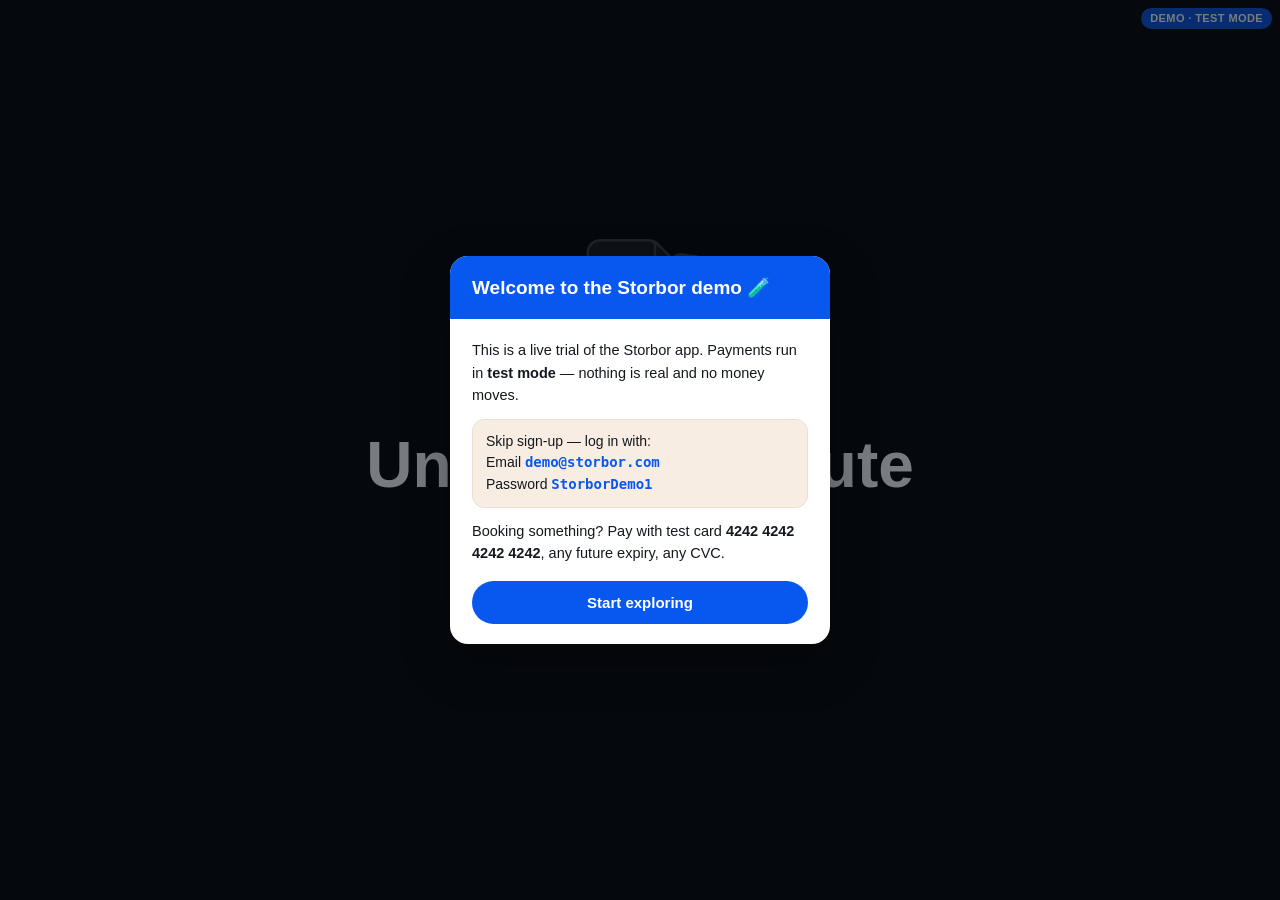
<file: index.html>
<!DOCTYPE html>
<html lang="en">
  <head>
    <meta charset="utf-8" />
    <meta httpEquiv="X-UA-Compatible" content="IE=edge" />
    <meta name="viewport" content="width=device-width, initial-scale=1, shrink-to-fit=no" />
    <title>Storbor — Live Demo</title>
    <meta name="description" content="Try Storbor — storage space by the hour, from people next door. A live demo connected to test payments." />
    <meta name="theme-color" content="#0858F0" />
    <meta property="og:title" content="Storbor — Live Demo" />
    <meta property="og:description" content="Take Storbor for a spin: find storage near you or list your space. Demo mode, test payments only." />
    <meta property="og:image" content="https://storbor.com/storbor-wordmark.png" />
    <meta property="og:type" content="website" />
    <meta name="robots" content="noindex" />
    <!-- The `react-native-web` recommended style reset: https://necolas.github.io/react-native-web/docs/setup/#root-element -->
    <style id="expo-reset">
      /* These styles make the body full-height */
      html,
      body {
        height: 100%;
      }
      /* These styles disable body scrolling if you are using <ScrollView> */
      body {
        overflow: hidden;
      }
      /* These styles make the root element full-height */
      #root {
        display: flex;
        height: 100%;
        flex: 1;
      }
    </style>
  <link rel="preload" href="/_expo/static/css/global-f87c9e1419fa98b4c566183153b2860e.css" as="style">
<link rel="stylesheet" href="/_expo/static/css/global-f87c9e1419fa98b4c566183153b2860e.css"><link rel="preload" href="/_expo/static/css/leaflet-df687fead8c4838a4e6b8bcb2f176a0e.css" as="style">
<link rel="stylesheet" href="/_expo/static/css/leaflet-df687fead8c4838a4e6b8bcb2f176a0e.css"><link rel="preload" href="/_expo/static/css/MarkerCluster-d4babadfd18db840a356364cfb4ffd7b.css" as="style">
<link rel="stylesheet" href="/_expo/static/css/MarkerCluster-d4babadfd18db840a356364cfb4ffd7b.css"><link rel="icon" href="/favicon.ico" /></head>

  <body>
    <!-- Use static rendering with Expo Router to support running without JavaScript. -->
    <noscript>
      You need to enable JavaScript to run this app.
    </noscript>
    <!-- The root element for your Expo app. -->
    <div id="root"></div>
  <script src="/_expo/static/js/web/entry-4cf4c928ea2074bd48cf5fbfb78af809.js" defer></script>

  <!-- Storbor demo overlay (not part of the app bundle) -->
  <style>
    #sb-demo-badge{position:fixed;top:8px;right:8px;z-index:99998;background:rgba(8,88,240,.92);color:#fff;
      font:700 11px/1 -apple-system,Segoe UI,Roboto,sans-serif;padding:5px 9px;border-radius:999px;
      letter-spacing:.4px;pointer-events:none;box-shadow:0 1px 4px rgba(0,0,0,.15)}
    #sb-demo-ovl{position:fixed;inset:0;z-index:99999;background:rgba(10,15,25,.55);display:flex;
      align-items:center;justify-content:center;padding:18px;font-family:-apple-system,Segoe UI,Roboto,sans-serif}
    #sb-demo-card{background:#fff;max-width:380px;width:100%;border-radius:18px;overflow:hidden;
      box-shadow:0 18px 50px rgba(0,0,0,.3)}
    #sb-demo-card .h{background:#0858F0;color:#fff;padding:20px 22px;font-size:19px;font-weight:800}
    #sb-demo-card .b{padding:20px 22px;color:#14181F;font-size:14.5px;line-height:1.55}
    #sb-demo-card .cred{background:#F8EDE2;border:1px solid #ecdfce;border-radius:12px;padding:11px 13px;margin:12px 0;font-size:14px}
    #sb-demo-card .cred code{font-weight:700;color:#0858F0}
    #sb-demo-card button{margin-top:16px;width:100%;background:#0858F0;color:#fff;border:0;border-radius:999px;
      padding:13px;font-size:15px;font-weight:800;cursor:pointer}
  </style>
  <div id="sb-demo-badge">DEMO · TEST MODE</div>
  <script>
    (function(){
      if (localStorage.getItem('sb_demo_seen')) return;
      var o=document.createElement('div'); o.id='sb-demo-ovl';
      o.innerHTML='<div id="sb-demo-card">'
        +'<div class="h">Welcome to the Storbor demo 🧪</div>'
        +'<div class="b">This is a live trial of the Storbor app. Payments run in <strong>test mode</strong> — nothing is real and no money moves.'
        +'<div class="cred">Skip sign-up — log in with:<br>Email <code>demo@storbor.com</code><br>Password <code>StorborDemo1</code></div>'
        +'Booking something? Pay with test card <strong>4242 4242 4242 4242</strong>, any future expiry, any CVC.'
        +'<button id="sb-demo-go">Start exploring</button></div>';
      document.body.appendChild(o);
      document.getElementById('sb-demo-go').onclick=function(){
        localStorage.setItem('sb_demo_seen','1'); o.remove();
      };
    })();
  </script>
</body>
</html>
</file>
<file: _expo/static/css/global-f87c9e1419fa98b4c566183153b2860e.css>
:root{--font-display:Spline Sans, Inter, ui-sans-serif, system-ui, sans-serif, Apple Color Emoji, Segoe UI Emoji, Segoe UI Symbol, Noto Color Emoji;--font-mono:ui-monospace, SFMono-Regular, Menlo, Monaco, Consolas, Liberation Mono, Courier New, monospace;--font-rounded:"SF Pro Rounded", "Hiragino Maru Gothic ProN", Meiryo, "MS PGothic", sans-serif;--font-serif:Georgia, "Times New Roman", serif}html,body,#root{background-color:#f8ede2}
</file>
<file: _expo/static/css/leaflet-df687fead8c4838a4e6b8bcb2f176a0e.css>
.leaflet-pane,.leaflet-tile,.leaflet-marker-icon,.leaflet-marker-shadow,.leaflet-tile-container,.leaflet-pane>svg,.leaflet-pane>canvas,.leaflet-zoom-box,.leaflet-image-layer,.leaflet-layer{position:absolute;top:0;left:0}.leaflet-container{overflow:hidden}.leaflet-tile,.leaflet-marker-icon,.leaflet-marker-shadow{-webkit-user-select:none;user-select:none;-webkit-user-drag:none}.leaflet-tile::selection{background:0 0}.leaflet-safari .leaflet-tile{image-rendering:-webkit-optimize-contrast}.leaflet-safari .leaflet-tile-container{-webkit-transform-origin:0 0;width:1600px;height:1600px}.leaflet-marker-icon,.leaflet-marker-shadow{display:block}.leaflet-container .leaflet-overlay-pane svg{max-width:none!important;max-height:none!important}.leaflet-container .leaflet-marker-pane img,.leaflet-container .leaflet-shadow-pane img,.leaflet-container .leaflet-tile-pane img,.leaflet-container img.leaflet-image-layer,.leaflet-container .leaflet-tile{width:auto;padding:0;max-width:none!important;max-height:none!important}.leaflet-container img.leaflet-tile{mix-blend-mode:plus-lighter}.leaflet-container.leaflet-touch-zoom{-ms-touch-action:pan-x pan-y;touch-action:pan-x pan-y}.leaflet-container.leaflet-touch-drag{-ms-touch-action:pinch-zoom;touch-action:none;touch-action:pinch-zoom}.leaflet-container.leaflet-touch-drag.leaflet-touch-zoom{-ms-touch-action:none;touch-action:none}.leaflet-container{-webkit-tap-highlight-color:transparent}.leaflet-container a{-webkit-tap-highlight-color:#33b5e566}.leaflet-tile{filter:inherit;visibility:hidden}.leaflet-tile-loaded{visibility:inherit}.leaflet-zoom-box{box-sizing:border-box;z-index:800;width:0;height:0}.leaflet-overlay-pane svg{-moz-user-select:none}.leaflet-pane{z-index:400}.leaflet-tile-pane{z-index:200}.leaflet-overlay-pane{z-index:400}.leaflet-shadow-pane{z-index:500}.leaflet-marker-pane{z-index:600}.leaflet-tooltip-pane{z-index:650}.leaflet-popup-pane{z-index:700}.leaflet-map-pane canvas{z-index:100}.leaflet-map-pane svg{z-index:200}.leaflet-vml-shape{width:1px;height:1px}.lvml{behavior:url("#default#VML");display:inline-block;position:absolute}.leaflet-control{z-index:800;pointer-events:visiblePainted;pointer-events:auto;position:relative}.leaflet-top,.leaflet-bottom{z-index:1000;pointer-events:none;position:absolute}.leaflet-top{top:0}.leaflet-right{right:0}.leaflet-bottom{bottom:0}.leaflet-left{left:0}.leaflet-control{float:left;clear:both}.leaflet-right .leaflet-control{float:right}.leaflet-top .leaflet-control{margin-top:10px}.leaflet-bottom .leaflet-control{margin-bottom:10px}.leaflet-left .leaflet-control{margin-left:10px}.leaflet-right .leaflet-control{margin-right:10px}.leaflet-fade-anim .leaflet-popup{opacity:0;transition:opacity .2s linear}.leaflet-fade-anim .leaflet-map-pane .leaflet-popup{opacity:1}.leaflet-zoom-animated{transform-origin:0 0}svg.leaflet-zoom-animated{will-change:transform}.leaflet-zoom-anim .leaflet-zoom-animated{-webkit-transition:-webkit-transform .25s cubic-bezier(0,0,.25,1);-moz-transition:-moz-transform .25s cubic-bezier(0,0,.25,1);transition:transform .25s cubic-bezier(0,0,.25,1)}.leaflet-zoom-anim .leaflet-tile,.leaflet-pan-anim .leaflet-tile{transition:none}.leaflet-zoom-anim .leaflet-zoom-hide{visibility:hidden}.leaflet-interactive{cursor:pointer}.leaflet-grab{cursor:-webkit-grab;cursor:-moz-grab;cursor:grab}.leaflet-crosshair,.leaflet-crosshair .leaflet-interactive{cursor:crosshair}.leaflet-popup-pane,.leaflet-control{cursor:auto}.leaflet-dragging .leaflet-grab,.leaflet-dragging .leaflet-grab .leaflet-interactive,.leaflet-dragging .leaflet-marker-draggable{cursor:move;cursor:-webkit-grabbing;cursor:-moz-grabbing;cursor:grabbing}.leaflet-marker-icon,.leaflet-marker-shadow,.leaflet-image-layer,.leaflet-pane>svg path,.leaflet-tile-container{pointer-events:none}.leaflet-marker-icon.leaflet-interactive,.leaflet-image-layer.leaflet-interactive,.leaflet-pane>svg path.leaflet-interactive,svg.leaflet-image-layer.leaflet-interactive path{pointer-events:visiblePainted;pointer-events:auto}.leaflet-container{outline-offset:1px;background:#ddd}.leaflet-container a{color:#0078a8}.leaflet-zoom-box{background:#ffffff80;border:2px dotted #38f}.leaflet-container{font-family:Helvetica Neue,Arial,Helvetica,sans-serif;font-size:.75rem;line-height:1.5}.leaflet-bar{border-radius:4px;box-shadow:0 1px 5px #000000a6}.leaflet-bar a{text-align:center;color:#000;background-color:#fff;border-bottom:1px solid #ccc;width:26px;height:26px;line-height:26px;text-decoration:none;display:block}.leaflet-bar a,.leaflet-control-layers-toggle{background-position:50%;background-repeat:no-repeat;display:block}.leaflet-bar a:hover,.leaflet-bar a:focus{background-color:#f4f4f4}.leaflet-bar a:first-child{border-top-left-radius:4px;border-top-right-radius:4px}.leaflet-bar a:last-child{border-bottom:none;border-bottom-right-radius:4px;border-bottom-left-radius:4px}.leaflet-bar a.leaflet-disabled{cursor:default;color:#bbb;background-color:#f4f4f4}.leaflet-touch .leaflet-bar a{width:30px;height:30px;line-height:30px}.leaflet-touch .leaflet-bar a:first-child{border-top-left-radius:2px;border-top-right-radius:2px}.leaflet-touch .leaflet-bar a:last-child{border-bottom-right-radius:2px;border-bottom-left-radius:2px}.leaflet-control-zoom-in,.leaflet-control-zoom-out{text-indent:1px;font:700 18px Lucida Console,Monaco,monospace}.leaflet-touch .leaflet-control-zoom-in,.leaflet-touch .leaflet-control-zoom-out{font-size:22px}.leaflet-control-layers{background:#fff;border-radius:5px;box-shadow:0 1px 5px #0006}.leaflet-control-layers-toggle{background-image:url("images/layers.png");width:36px;height:36px}.leaflet-retina .leaflet-control-layers-toggle{background-image:url("images/layers-2x.png");background-size:26px 26px}.leaflet-touch .leaflet-control-layers-toggle{width:44px;height:44px}.leaflet-control-layers .leaflet-control-layers-list,.leaflet-control-layers-expanded .leaflet-control-layers-toggle{display:none}.leaflet-control-layers-expanded .leaflet-control-layers-list{display:block;position:relative}.leaflet-control-layers-expanded{color:#333;background:#fff;padding:6px 10px 6px 6px}.leaflet-control-layers-scrollbar{padding-right:5px;overflow:hidden scroll}.leaflet-control-layers-selector{margin-top:2px;position:relative;top:1px}.leaflet-control-layers label{font-size:1.08333em;display:block}.leaflet-control-layers-separator{border-top:1px solid #ddd;height:0;margin:5px -10px 5px -6px}.leaflet-default-icon-path{background-image:url("images/marker-icon.png")}.leaflet-container .leaflet-control-attribution{background:#fffc;margin:0}.leaflet-control-attribution,.leaflet-control-scale-line{color:#333;padding:0 5px;line-height:1.4}.leaflet-control-attribution a{text-decoration:none}.leaflet-control-attribution a:hover,.leaflet-control-attribution a:focus{text-decoration:underline}.leaflet-attribution-flag{width:1em;height:.6669em;vertical-align:baseline!important;display:inline!important}.leaflet-left .leaflet-control-scale{margin-left:5px}.leaflet-bottom .leaflet-control-scale{margin-bottom:5px}.leaflet-control-scale-line{white-space:nowrap;box-sizing:border-box;text-shadow:1px 1px #fff;background:#fffc;border:2px solid #777;border-top:none;padding:2px 5px 1px;line-height:1.1}.leaflet-control-scale-line:not(:first-child){border-top:2px solid #777;border-bottom:none;margin-top:-2px}.leaflet-control-scale-line:not(:first-child):not(:last-child){border-bottom:2px solid #777}.leaflet-touch .leaflet-control-attribution,.leaflet-touch .leaflet-control-layers,.leaflet-touch .leaflet-bar{box-shadow:none}.leaflet-touch .leaflet-control-layers,.leaflet-touch .leaflet-bar{background-clip:padding-box;border:2px solid #0003}.leaflet-popup{text-align:center;margin-bottom:20px;position:absolute}.leaflet-popup-content-wrapper{text-align:left;border-radius:12px;padding:1px}.leaflet-popup-content{min-height:1px;margin:13px 24px 13px 20px;font-size:1.08333em;line-height:1.3}.leaflet-popup-content p{margin:1.3em 0}.leaflet-popup-tip-container{pointer-events:none;width:40px;height:20px;margin-top:-1px;margin-left:-20px;position:absolute;left:50%;overflow:hidden}.leaflet-popup-tip{pointer-events:auto;width:17px;height:17px;margin:-10px auto 0;padding:1px;transform:rotate(45deg)}.leaflet-popup-content-wrapper,.leaflet-popup-tip{color:#333;background:#fff;box-shadow:0 3px 14px #0006}.leaflet-container a.leaflet-popup-close-button{text-align:center;color:#757575;background:0 0;border:none;width:24px;height:24px;font:16px/24px Tahoma,Verdana,sans-serif;text-decoration:none;position:absolute;top:0;right:0}.leaflet-container a.leaflet-popup-close-button:hover,.leaflet-container a.leaflet-popup-close-button:focus{color:#585858}.leaflet-popup-scrolled{overflow:auto}.leaflet-oldie .leaflet-popup-content-wrapper{-ms-zoom:1}.leaflet-oldie .leaflet-popup-tip{-ms-filter:"progid:DXImageTransform.Microsoft.Matrix(M11=0.70710678, M12=0.70710678, M21=-0.70710678, M22=0.70710678)";width:24px;filter:progid:DXImageTransform.Microsoft.Matrix(M11=.707107, M12=.707107, M21=-.707107, M22=.707107);margin:0 auto}.leaflet-oldie .leaflet-control-zoom,.leaflet-oldie .leaflet-control-layers,.leaflet-oldie .leaflet-popup-content-wrapper,.leaflet-oldie .leaflet-popup-tip{border:1px solid #999}.leaflet-div-icon{background:#fff;border:1px solid #666}.leaflet-tooltip{color:#222;white-space:nowrap;-webkit-user-select:none;user-select:none;pointer-events:none;background-color:#fff;border:1px solid #fff;border-radius:3px;padding:6px;position:absolute;box-shadow:0 1px 3px #0006}.leaflet-tooltip.leaflet-interactive{cursor:pointer;pointer-events:auto}.leaflet-tooltip-top:before,.leaflet-tooltip-bottom:before,.leaflet-tooltip-left:before,.leaflet-tooltip-right:before{pointer-events:none;content:"";background:0 0;border:6px solid #0000;position:absolute}.leaflet-tooltip-bottom{margin-top:6px}.leaflet-tooltip-top{margin-top:-6px}.leaflet-tooltip-bottom:before,.leaflet-tooltip-top:before{margin-left:-6px;left:50%}.leaflet-tooltip-top:before{border-top-color:#fff;margin-bottom:-12px;bottom:0}.leaflet-tooltip-bottom:before{border-bottom-color:#fff;margin-top:-12px;margin-left:-6px;top:0}.leaflet-tooltip-left{margin-left:-6px}.leaflet-tooltip-right{margin-left:6px}.leaflet-tooltip-left:before,.leaflet-tooltip-right:before{margin-top:-6px;top:50%}.leaflet-tooltip-left:before{border-left-color:#fff;margin-right:-12px;right:0}.leaflet-tooltip-right:before{border-right-color:#fff;margin-left:-12px;left:0}@media print{.leaflet-control{-webkit-print-color-adjust:exact;print-color-adjust:exact}}
</file>
<file: _expo/static/css/MarkerCluster-d4babadfd18db840a356364cfb4ffd7b.css>
.leaflet-cluster-anim .leaflet-marker-icon,.leaflet-cluster-anim .leaflet-marker-shadow{-webkit-transition:-webkit-transform .3s ease-out,opacity .3s ease-in;-o-transition:-o-transform .3s ease-out, opacity .3s ease-in;-moz-transition:-moz-transform .3s ease-out,opacity .3s ease-in;transition:transform .3s ease-out,opacity .3s ease-in}.leaflet-cluster-spider-leg{-webkit-transition:-webkit-stroke-dashoffset .3s ease-out,-webkit-stroke-opacity .3s ease-in;-o-transition:-o-stroke-dashoffset .3s ease-out, -o-stroke-opacity .3s ease-in;-moz-transition:-moz-stroke-dashoffset .3s ease-out,-moz-stroke-opacity .3s ease-in;transition:stroke-dashoffset .3s ease-out,stroke-opacity .3s ease-in}
</file>
